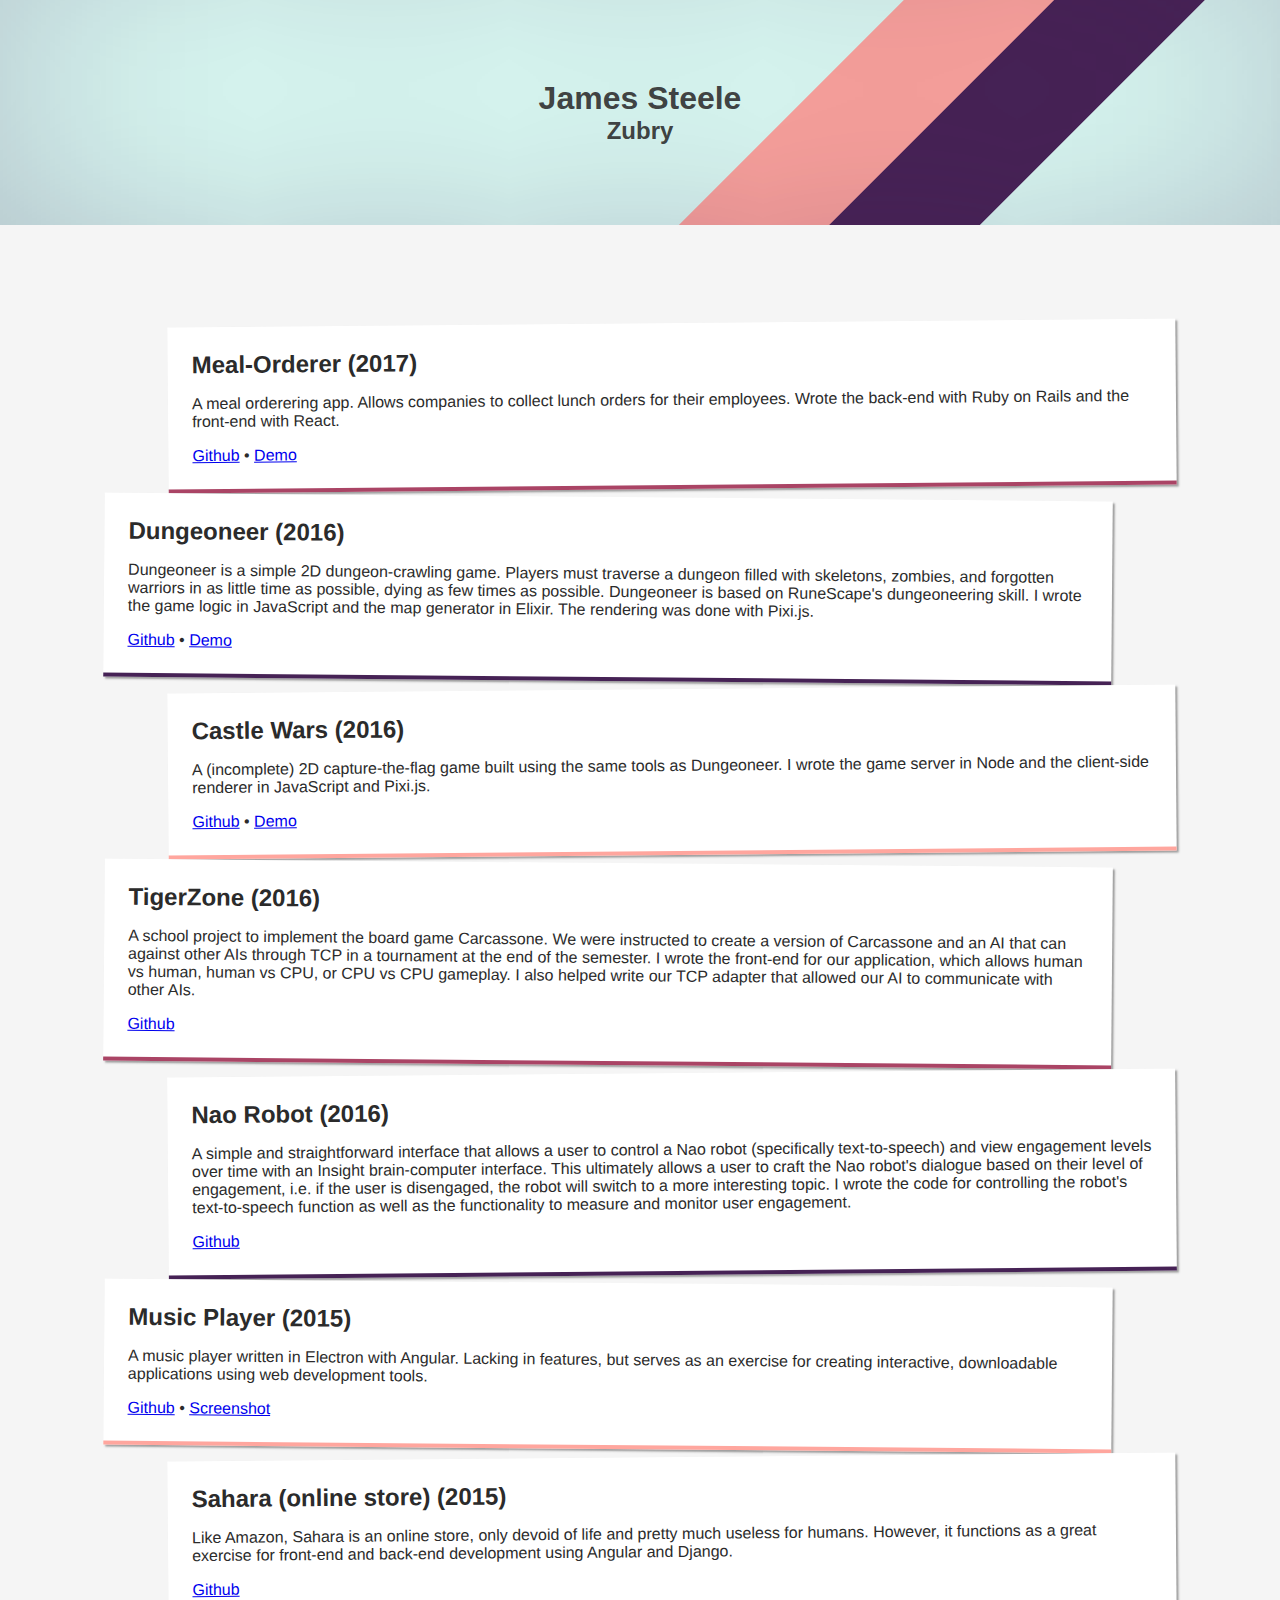
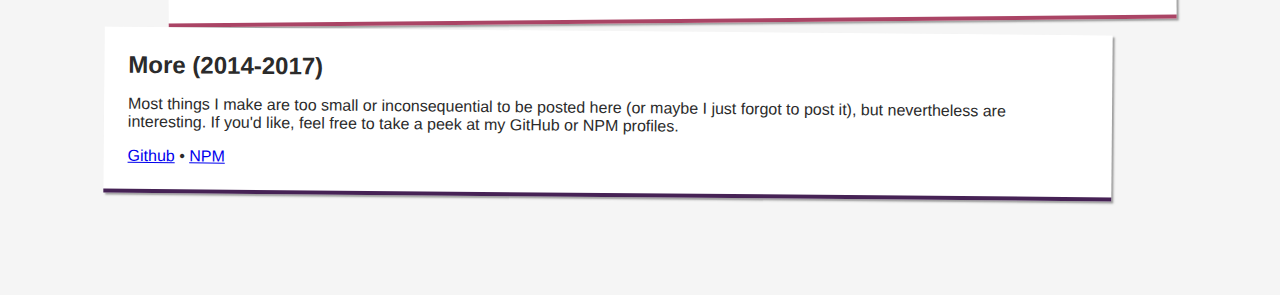
<file: index.html>
<!DOCTYPE html>
<!--[if IE 8 ]>    <html lang="en" class="no-js lt-ie9 lt-ie8"> <![endif]-->
<!--[if IE 9 ]>    <html lang="en" class="no-js lt-ie9> <![endif]-->
<!--[if (gt IE 9)|!(IE)]><!-->
<html lang="en" class="no-js">
<!--<![endif]-->
	<head>
	    <meta charset="utf-8">
	    <meta http-equiv="X-UA-Compatible" content="IE=edge,chrome=1">
	    <title>Title</title>
	    <meta name="description" content="">
	    <meta name="keywords" content="">
	    <meta name="author" content="James Steele - http://github.com/zubry">

	    <!-- <link href="images/favicon.ico" rel="shortcut icon" type="image/x-icon"> -->
	    <link rel="stylesheet" href="css/style.css" type="text/css">
	</head>
	<body>
	    <!--[if lt IE 7]>
	        <p class="chromeframe">You are using an <strong>outdated</strong> browser. Please <a href="http://browsehappy.com/">upgrade your browser</a> or <a href="http://www.google.com/chromeframe/?redirect=true">activate Google Chrome Frame</a> to improve your experience.</p>
	    <![endif]-->

	    <div id="container">
	        <header id="header">
            <h1>James Steele</h1>
            <h2>Zubry</h2>
	        </header>

	        <section id="content">
            <div class="project">
              <h2>Meal-Orderer (2017)</h2>
              <p>A meal orderering app. Allows companies to collect lunch orders for their employees. Wrote the back-end with Ruby on Rails and the front-end with React.</p>
              <a href="https://github.com/Zubry/meal-orderer">Github</a> &bull; <a href="https://meal-orderer.herokuapp.com">Demo</a>
            </div>
            <div class="project">
              <h2>Dungeoneer (2016)</h2>
              <p>Dungeoneer is a simple 2D dungeon-crawling game. Players must traverse a dungeon filled with skeletons, zombies, and forgotten warriors in as little time as possible, dying as few times as possible. Dungeoneer is based on RuneScape's dungeoneering skill. I wrote the game logic in JavaScript and the map generator in Elixir. The rendering was done with Pixi.js.</p>
              <a href="https://github.com/Zubry/dungeoneer">Github</a> &bull; <a href="https://www.youtube.com/watch?v=gYVhiBWFFjQ">Demo</a>
            </div>
            <div class="project">
              <h2>Castle Wars (2016)</h2>
              <p>A (incomplete) 2D capture-the-flag game built using the same tools as Dungeoneer. I wrote the game server in Node and the client-side renderer in JavaScript and Pixi.js.</p>
              <a href="https://github.com/Zubry/castlewars">Github</a> &bull; <a href="http://castlewars.herokuapp.com">Demo</a>
            </div>
            <div class="project">
              <h2>TigerZone (2016)</h2>
              <p>A school project to implement the board game Carcassone. We were instructed to create a version of Carcassone and an AI that can against other AIs through TCP in a tournament at the end of the semester. I wrote the front-end for our application, which allows human vs human, human vs CPU, or CPU vs CPU gameplay. I also helped write our TCP adapter that allowed our AI to communicate with other AIs.</p>
              <a href="https://github.com/Zubry/TigerZone">Github</a>
            </div>
            <div class="project">
              <h2>Nao Robot (2016)</h2>
              <p>A simple and straightforward interface that allows a user to control a Nao robot (specifically text-to-speech) and view engagement levels over time with an Insight brain-computer interface. This ultimately allows a user to craft the Nao robot's dialogue based on their level of engagement, i.e. if the user is disengaged, the robot will switch to a more interesting topic. I wrote the code for controlling the robot's text-to-speech function as well as the functionality to measure and monitor user engagement.</p>
              <a href="https://github.com/Zubry/Nao">Github</a>
            </div>
            <div class="project">
              <h2>Music Player (2015)</h2>
              <p>A music player written in Electron with Angular. Lacking in features, but serves as an exercise for creating interactive, downloadable applications using web development tools.</p>
              <a href="https://github.com/Zubry/Music-Player">Github</a> &bull; <a href="https://github.com/Zubry/Music-Player/raw/master/example.png">Screenshot</a>
            </div>
            <div class="project">
              <h2>Sahara (online store) (2015)</h2>
              <p>Like Amazon, Sahara is an online store, only devoid of life and pretty much useless for humans. However, it functions as a great exercise for front-end and back-end development using Angular and Django. </p>
              <a href="https://github.com/Zubry/Sahara">Github</a>
            </div>
            <div class="project">
              <h2>More (2014-2017)</h2>
              <p>Most things I make are too small or inconsequential to be posted here (or maybe I just forgot to post it), but nevertheless are interesting. If you'd like, feel free to take a peek at my GitHub or NPM profiles.</p>
              <a href="https://github.com/Zubry/">Github</a> &bull; <a href="https://www.npmjs.com/~zubry">NPM</a>
            </div>

	        </section>
	        <footer id="footer">

	        </footer>

	    </div>
	</body>
</html>
</file>
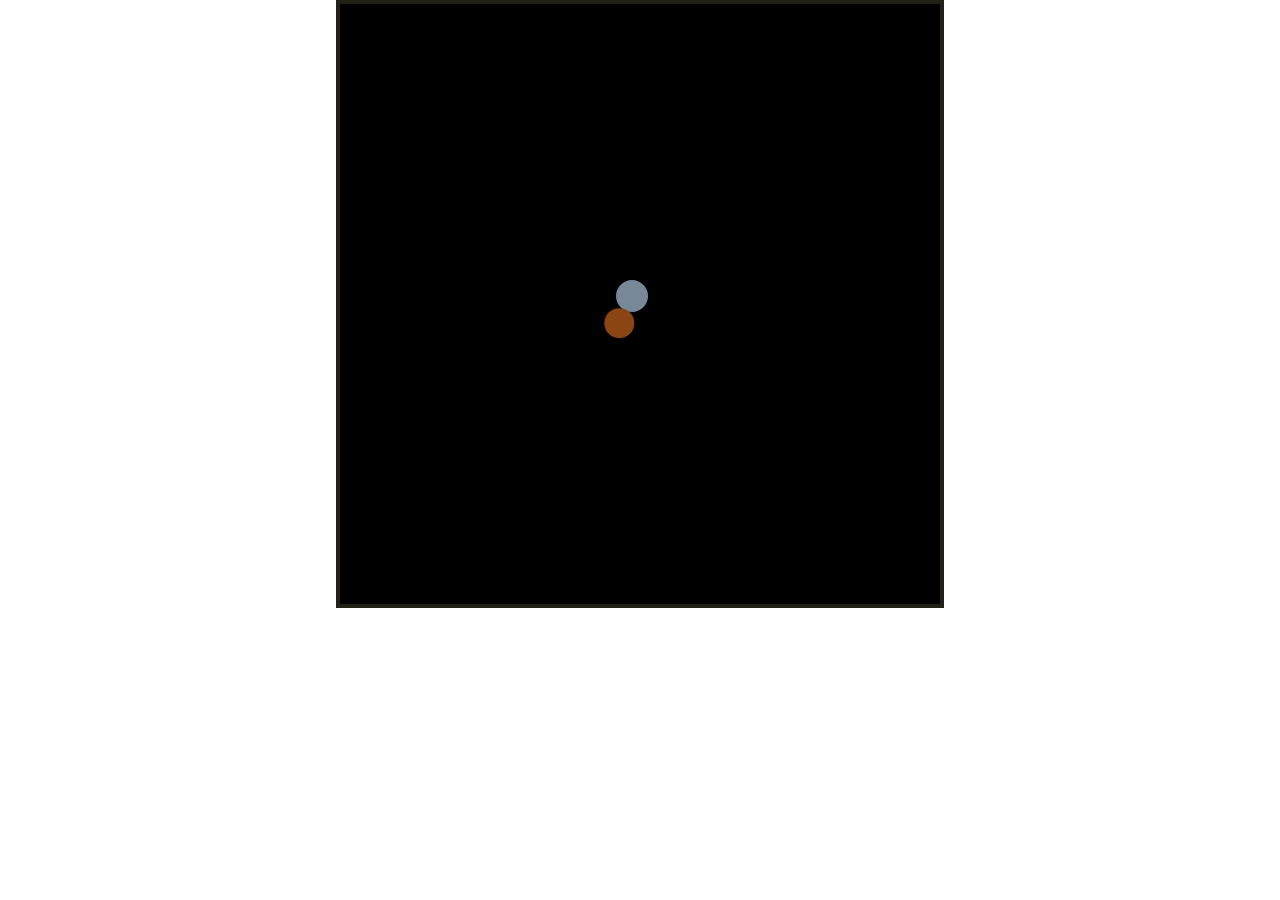
<file: asteroids-demo/index.html>
<!doctype html>

<html lang="en">
<head>
  <meta charset="utf-8">

  <title>Quadtree demo</title>
  <meta name="description" content="Quadtree demo">
  <meta name="author" content="Zubry">

  <link rel="stylesheet" href="css/styles.css?v=1.0">
</head>

<body>
  <canvas id="game" height="600" width="600"></canvas>
  <script src="js/bundle.js"></script>
</body>
</html>
</file>
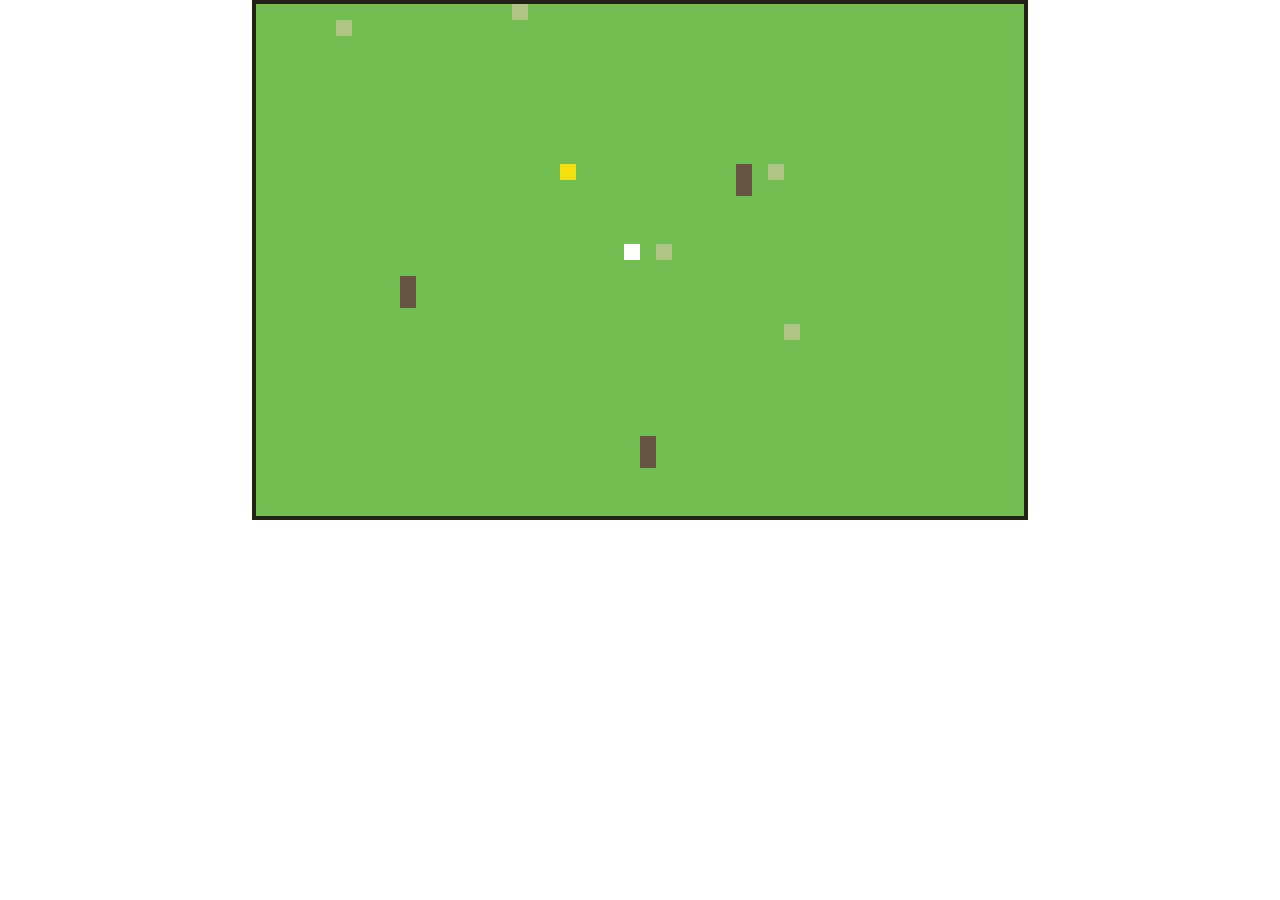
<file: quadtrees/index.html>
<!doctype html>

<html lang="en">
<head>
  <meta charset="utf-8">

  <title>Quadtree demo</title>
  <meta name="description" content="Quadtree demo">
  <meta name="author" content="Zubry">

  <link rel="stylesheet" href="css/styles.css?v=1.0">
</head>

<body>
  <canvas id="game" height="512" width="768"></canvas>
  <script src="js/bundle.js"></script>
</body>
</html>
</file>
<file: css/style.css>
html, body {
  width: 100%;
  height: 100%;
  margin: 0;
  padding: 0;
  box-sizing: border-box;
  font-family: sans-serif;
}

h1, h2 {
  margin: 0;
}

header {
  height: 25vh;
  color: rgba(43, 43, 43, .9);
  display: flex;
  align-items: center;
  justify-content: center;
  flex-direction: column;
	background: linear-gradient(135deg, #DDFFF7, #DDFFF7 60%, #FFA69E 60.1%, #FFA69E, #FFA69E 70%, #462255 70.1%, #462255, #462255 80%, #DDFFF7 80.1%);
  box-shadow: inset 0px -8px 238px -77px rgba(70,34,85,1);
}

section#content {
  background-color: #F5F5F5;
  color: #2B2B2B;
  padding: 10vh 10vw;
}

.project {
  background-color: white;
  padding: 1.5rem;
  margin: 0.5rem;
  position: relative;
  box-shadow: 2px 2px 2px 0px rgba(70,70,70,0.5);
}

.project:nth-child(even) {
  right: 2rem;
  transform: rotate(0.5deg);
}

.project:nth-child(odd) {
  left: 2rem;
  transform: rotate(-0.5deg);
}

.project:nth-child(3n) {
  border-bottom: 4px solid #FFA69E;
}

.project:nth-child(3n+1) {
  border-bottom: 4px solid #AA4465;
}

.project:nth-child(3n+2) {
  border-bottom: 4px solid #462255;
}
</file>
<file: asteroids-demo/css/styles.css>
canvas#game {
  border: 4px solid #232018;
  margin-left: auto;
  margin-right: auto;
  display: block;
}

html, body {
  width: 100%;
  height: 100%;
  margin: 0;
}
</file>
<file: quadtrees/css/styles.css>
canvas#game {
  border: 4px solid #232018;
  margin-left: auto;
  margin-right: auto;
  display: block;
}

html, body {
  width: 100%;
  height: 100%;
  margin: 0;
}
</file>
